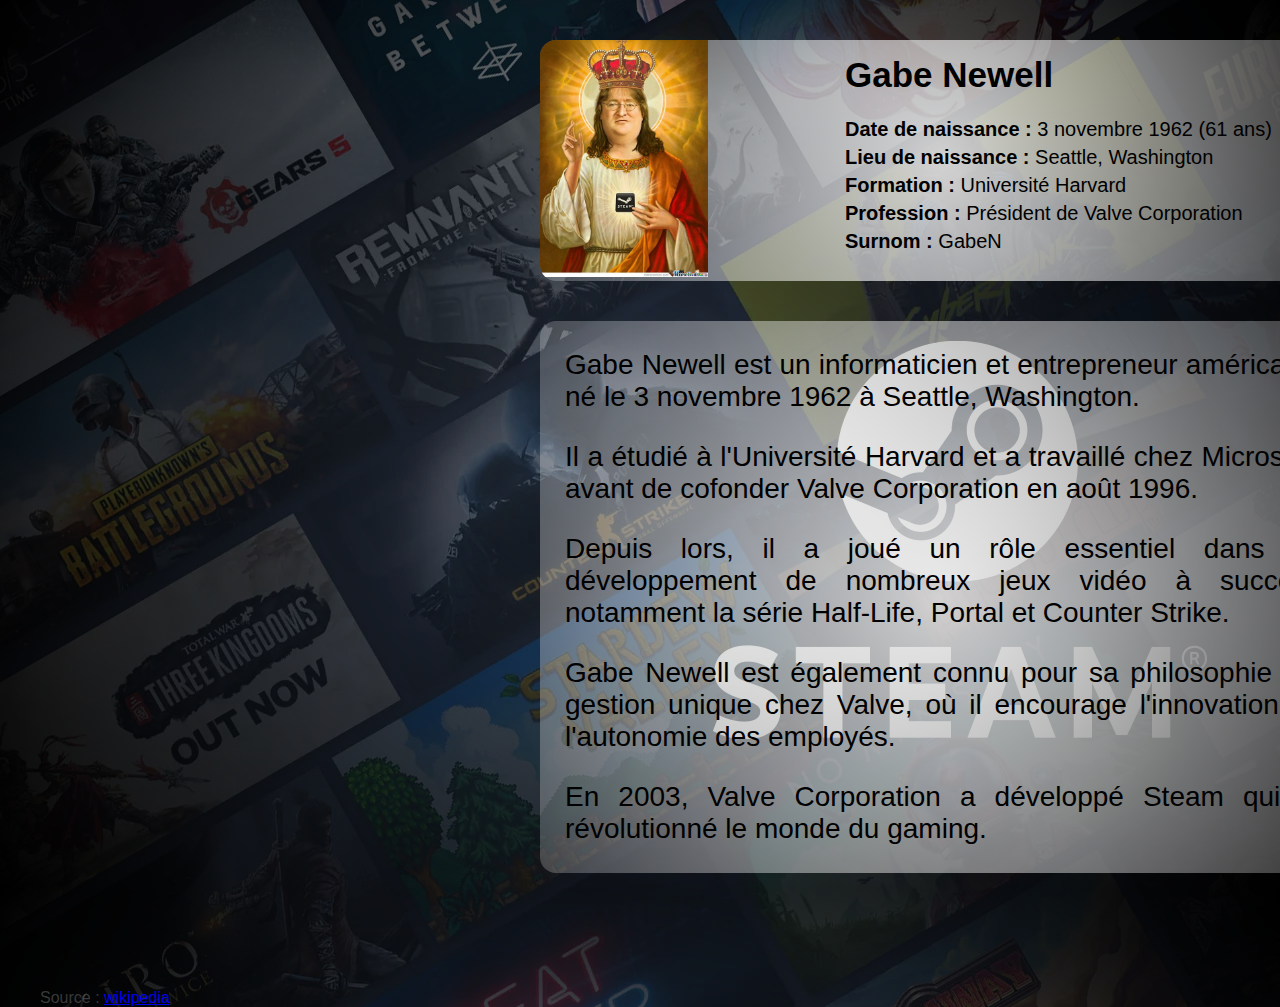
<file: index.html>
<!DOCTYPE html>
<html lang="fr">
<head>
  <meta charset="UTF-8">
  <meta name="viewport" content="width=device-width, initial-scale=1.0">
  <title>Biographie de Gabe Newell</title>
  <link rel="stylesheet" href="styles.css">
  <link rel="icon" type="image/png" href="gabe newell.png">
</head>
<body>
  <div class="container">
    <div class="profile-picture">
      <a href="https://store.steampowered.com" target="_blank"><img src="gabe_newell_meme.jpg" alt="Photo de Gabe Newell"><a>
    </div>
    <div class="profile-info">
      <h1>Gabe Newell</h1>
      <p><strong>Date de naissance :</strong> 3 novembre 1962 (61 ans)</p>
      <p><strong>Lieu de naissance :</strong> Seattle, Washington</p>
      <p><strong>Formation :</strong> Université Harvard</p>
      <p><strong>Profession :</strong> Président de Valve Corporation</p>
      <p><strong>Surnom :</strong> GabeN</p>
    </div>
  </div>
  <div class="container">
    <div class="pageg">    
     <p>Gabe Newell est un informaticien et entrepreneur américain, né le 3 novembre 1962 à Seattle, Washington.</p>
     <p>Il a étudié à l'Université Harvard et a travaillé chez Microsoft avant de cofonder Valve Corporation en août 1996. </p>
     <p>Depuis lors, il a joué un rôle essentiel dans le développement de nombreux jeux vidéo à succès, notamment la série Half-Life, Portal et Counter Strike. </p>
     <p>Gabe Newell est également connu pour sa philosophie de gestion unique chez Valve, où il encourage l'innovation et l'autonomie des employés.</p>
     <p>En 2003, Valve Corporation a développé Steam qui a révolutionné le monde du gaming.</p>
    </div>
  </div>
  <div class="containerf"><a href="page2.html" target="_self"><img src="flech.png" alt="flèche" width="100%"></a></div>
  <p class="s">Source : <a href="https://fr.wikipedia.org/wiki/Gabe_Newell" target="_blank">wikipedia</a></p>
  <div class="containerx"><a class="twitter-timeline" href="https://twitter.com/Steam?ref_src=twsrc%5Etfw"></a><script async src="https://platform.twitter.com/widgets.js" charset="utf-8"></script></div>
  <body background class="bg">
</body>
</html>
</file>
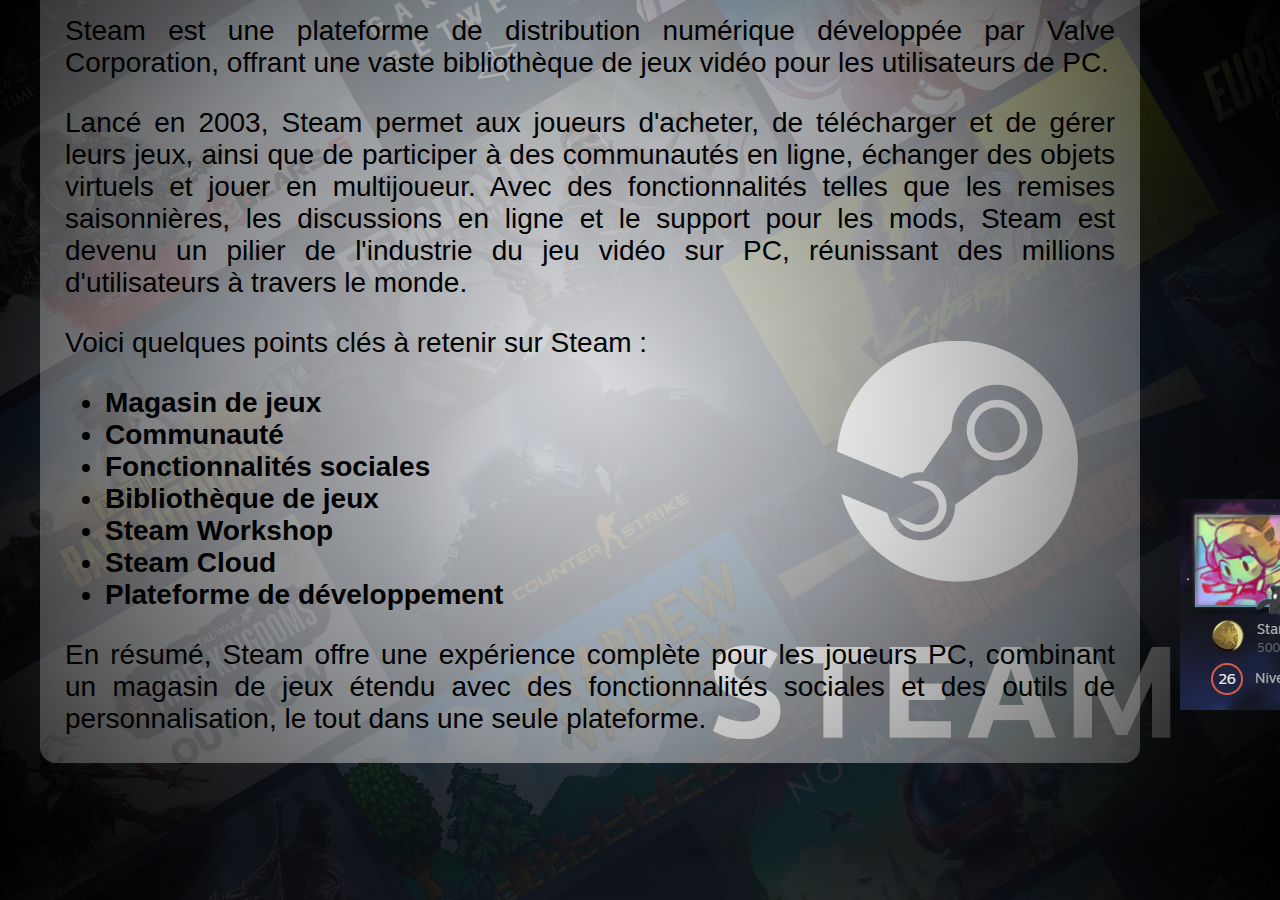
<file: page2.html>
<!DOCTYPE html>
<html lang="fr">
<head>
  <meta charset="UTF-8">
  <meta name="viewport" content="width=device-width, initial-scale=1.0">
  <title>C koi stim?</title>
  <link rel="stylesheet" href="styles.css">
  <link rel="icon" type="image/png" href="https://cdn.discordapp.com/attachments/885831219135270922/1222166330573062265/1000_F_54651607_OJOGbrFBB3mDTpZDKmdjjR94lsbZMTVa-removebg-preview.png?ex=66153a17&is=6602c517&hm=b2edb5ed8737c0920a1f8461d44535fe4a379f0c94221f13fec6a9e8e844b18c&">
</head>
<body>
    <div class="containerv"><iframe width="655" height="368" src="https://www.youtube.com/embed/2O3t6j27FvE" frameborder="0" allowfullscreen></iframe>
        <p><br><br><br></p><a href="https://steamcommunity.com/id/hetiaa" target="_blank"><img src="hetia.png"></a>
        <a href="https://steamcommunity.com/profiles/76561199019601591/" target="_blank"><img src="abudu.png"></a></div>
        <div class="containerf2"><a href="https://hetiaa.github.io/Gabe/" target="_self"><img src="flech.png" alt="flèche" width="100%"></a></div>
        .
    <div class="containerp2">
        <div class="pageg">
        <p>Steam est une plateforme de distribution numérique développée par Valve Corporation, offrant une vaste bibliothèque de jeux vidéo pour les utilisateurs de PC. 
        <p>Lancé en 2003, Steam permet aux joueurs d'acheter, de télécharger et de gérer leurs jeux, ainsi que de participer à des communautés en ligne, échanger des objets virtuels et jouer en multijoueur. Avec des fonctionnalités telles que les remises saisonnières, les discussions en ligne et le support pour les mods, Steam est devenu un pilier de l'industrie du jeu vidéo sur PC, réunissant des millions d'utilisateurs à travers le monde.</p>
        <p>Voici quelques points clés à retenir sur Steam :</p>
            <ul>
        <li><strong>Magasin de jeux</strong> </li>
        <li><strong>Communauté</strong></li>
        <li><strong>Fonctionnalités sociales</strong></li>
        <li><strong>Bibliothèque de jeux</strong></li>
        <li><strong>Steam Workshop</strong></li>
        <li><strong>Steam Cloud</strong></li>
        <li><strong>Plateforme de développement</strong></li>
            </ul>
        <p>En résumé, Steam offre une expérience complète pour les joueurs PC, combinant un magasin de jeux étendu avec des fonctionnalités sociales et des outils de personnalisation, le tout dans une seule plateforme.</p>
        </div> 
    </div>
    
    <body background class="bg">
</body>
</file>
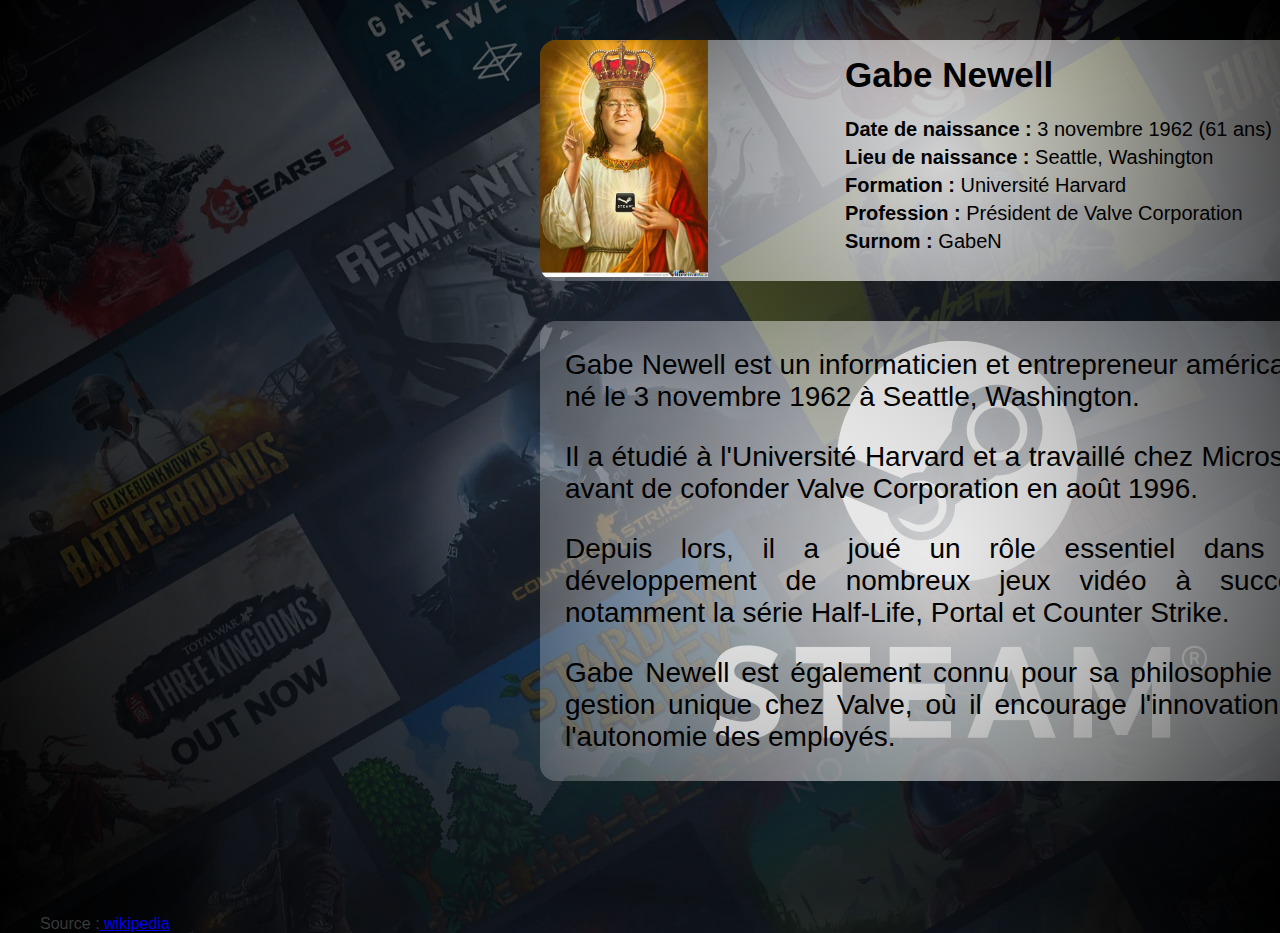
<file: site.html>
<!DOCTYPE html>
<html lang="fr">
<head>
  <meta charset="UTF-8">
  <meta name="viewport" content="width=device-width, initial-scale=1.0">
  <title>Biographie de Gabe Newell</title>
  <link rel="stylesheet" href="styles.css">
  <link rel="icon" type="image/png" href="gabe newell.png">
</head>
<body>
  <div class="container">
    <div class="profile-picture">
      <a href="https://store.steampowered.com" target="_blank"><img src="gabe_newell_meme.jpg" alt="Photo de Gabe Newell"><a>
    </div>
    <div class="profile-info">
      <h1>Gabe Newell</h1>
      <p><strong>Date de naissance :</strong> 3 novembre 1962 (61 ans)</p>
      <p><strong>Lieu de naissance :</strong> Seattle, Washington</p>
      <p><strong>Formation :</strong> Université Harvard</p>
      <p><strong>Profession :</strong> Président de Valve Corporation</p>
      <p><strong>Surnom :</strong> GabeN</p>
    </div>
  </div>
  <div class="container">
    <div class="pageg">    
     <p>Gabe Newell est un informaticien et entrepreneur américain, né le 3 novembre 1962 à Seattle, Washington.</p>
     <p>Il a étudié à l'Université Harvard et a travaillé chez Microsoft avant de cofonder Valve Corporation en août 1996. </p>
     <p>Depuis lors, il a joué un rôle essentiel dans le développement de nombreux jeux vidéo à succès, notamment la série Half-Life, Portal et Counter Strike. </p>
     <p>Gabe Newell est également connu pour sa philosophie de gestion unique chez Valve, où il encourage l'innovation et l'autonomie des employés.</p>
    </div>
  </div>
  <div class="containerf"><a href="page2.html" target="_self"><img src="flech.png" alt="flèche" width="100%"></a></div>
  <div class="containerx"><a class="twitter-timeline" href="https://twitter.com/Steam?ref_src=twsrc%5Etfw">Tweets by Steam</a> <script async src="https://platform.twitter.com/widgets.js" charset="utf-8"></script></div>
  <p class="s">Source :<a href="https://fr.wikipedia.org/wiki/Gabe_Newell" target="_blank"> wikipedia</a></p>
  <body background class="bg">
</body>
</html>
</file>
<file: styles.css>
body {
  font-family: Arial, sans-serif;
  margin: 0;
  padding: 0;
  max-height: 850px;
  max-width: 1500px;
  background-image: radial-gradient(circle, rgba(255,255,255,0), rgba(0,0,0,1)), url(steam.png);
  background-position: cover;
}

.container {
  position: relative;
  max-width: 800px;
  margin: 40px;
  left: 500px;
  background-image: radial-gradient(circle, rgba(255,255,255,0.8), rgba(255,255,255,0.2));
  border-radius: 16px;
  overflow: hidden;
}

.containerp2 {
  position: relative;
  max-width: 1100px;
  left: 40px;
  bottom: 785px;
  background-image: radial-gradient(circle, rgba(255,255,255,0.8), rgba(255,255,255,0.2));
  border-radius: 16px;
  overflow: hidden;
}

.containerv{
  position: relative;
  max-width: 660px;
  top: 40px;
  left: 1180px;
  overflow: hidden;
  }


.containerx {
  position:relative;
  left: 1400px;
  bottom: 985px;
  max-width: 400px;
  max-height: 745px;
  width: 100%;
  overflow: auto;
}

.containerf {
  position: relative;
  bottom: 140px;
  left: 1720px;
  width: 80px;
  height: 80px;
  background-image: radial-gradient(circle, rgba(255,255,255,0.8), rgba(255,255,255,0.2));
  border-radius: 16px;
  overflow: hidden;
}

.containerf2 {
  position: relative;
  top: 84px;
  left: 1720px;
  width: 80px;
  height: 80px;
  background-image: radial-gradient(circle, rgba(255,255,255,0.8), rgba(255,255,255,0.2));
  border-radius: 16px;
  overflow: hidden;
  transform: scaleX(-1);
}

.containern {
  max-width: 800px;
  margin: 10px auto;
  background-image: radial-gradient(circle, rgba(255,255,255,0.8), rgba(255,255,255,0.2));
  border-radius: 16px;
  overflow: hidden;
}

.profile-picture {
  float: left;
  width: 30%;
}

.profile-picture img {
  width: 70%;
  height: auto;
}

.profile-info {
  float: right;
  width: 60%;
  padding: 15px;
}

.profile-info h1 {
  font-size: 35px;
  margin-top: 0;
}

.profile-info p {
  margin: 0 0 5px;
  font-size: 20px;
}

.profile-info p strong {
  font-weight: bold;
}

.pageg{
  font-size: 28px;
  margin-left:25px;
  margin-right: 25px;
  text-align: justify;
}


p.s{
  position: relative;
  left: 40px;
  bottom: 20px;
  color: #ffffff38;
}

h2{
  font-size: 30px;
  text-align: center;
  color: #000;
}
</file>
